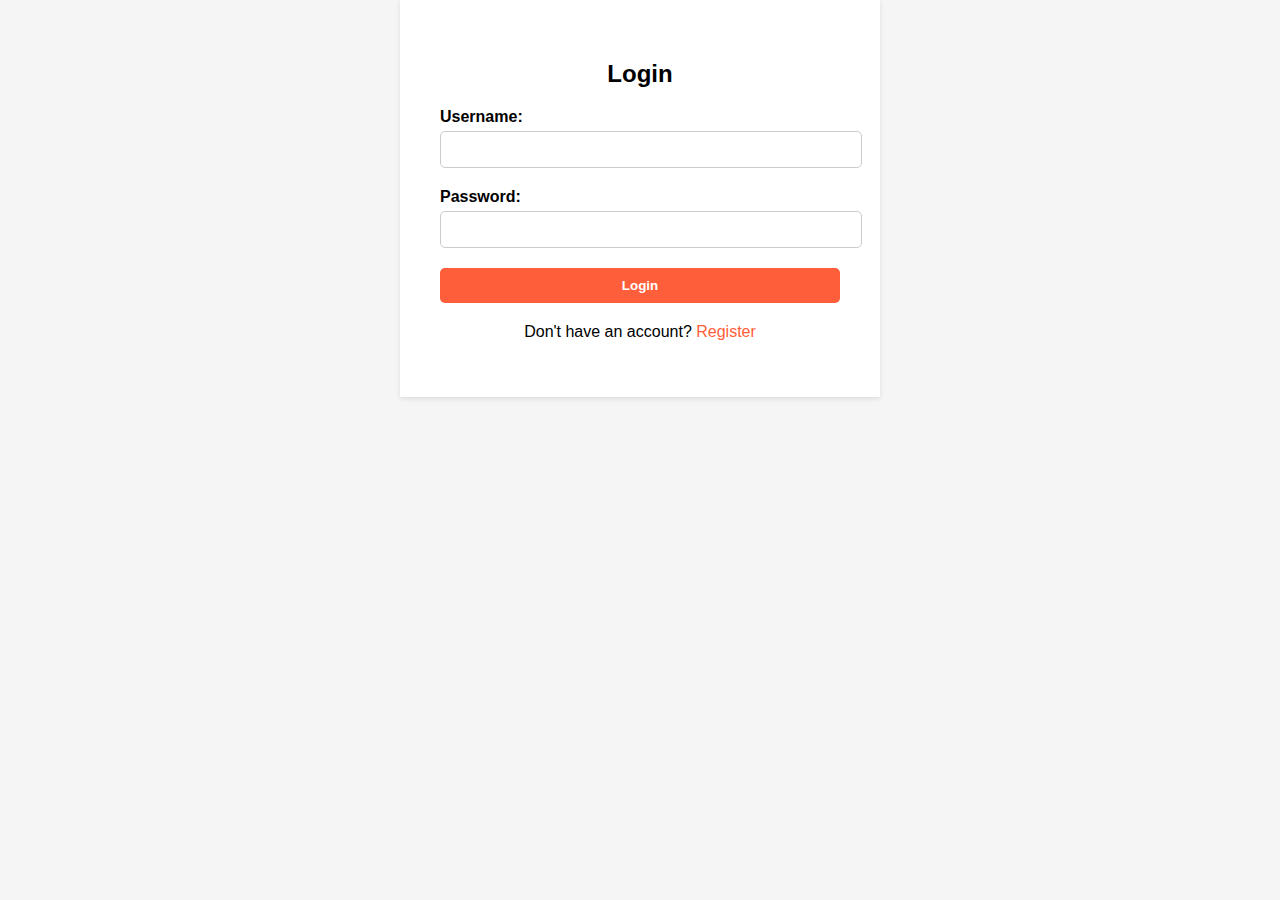
<file: task2/index.html>
<!DOCTYPE html>
<html lang="en">
<head>
  <meta charset="UTF-8">
  <meta name="viewport" content="width=device-width, initial-scale=1.0">
  <title>User Login</title>
  <link rel="stylesheet" href="styles.css">
</head>
<body>
  <div class="container">
    <form id="login-form">
      <h2>Login</h2>
      <div class="form-group">
        <label for="username">Username:</label>
        <input type="text" id="username" name="username" required>
      </div>
      <div class="form-group">
        <label for="password">Password:</label>
        <input type="password" id="password" name="password" required>
      </div>
      <button type="submit">Login</button>
    </form>
    <p>Don't have an account? <a href="register.html">Register</a></p>
  </div>
  
  <script src="script.js"></script>
</body>
</html>
</file>
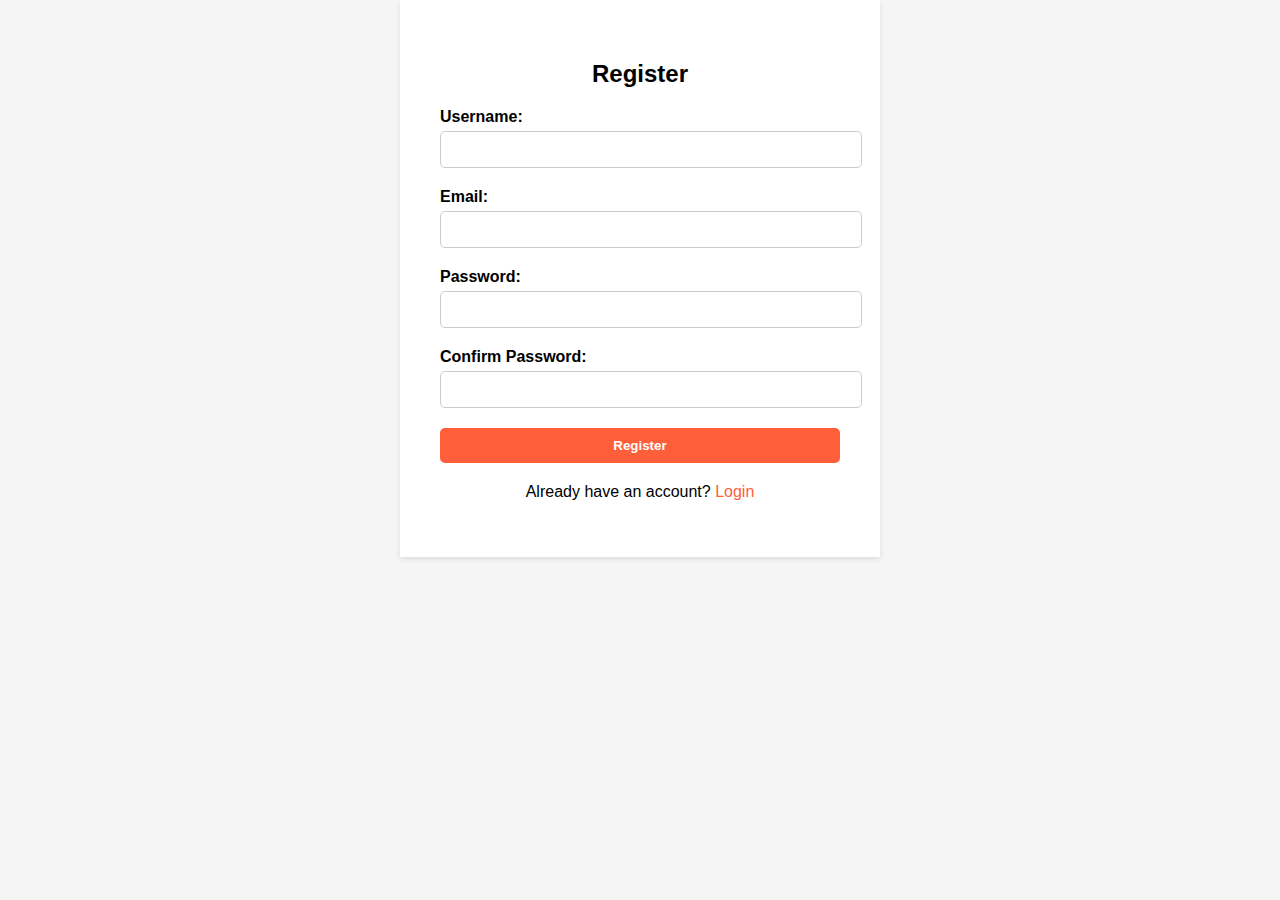
<file: task2/register.html>
<!DOCTYPE html>
<html lang="en">
<head>
  <meta charset="UTF-8">
  <meta name="viewport" content="width=device-width, initial-scale=1.0">
  <title>User Registration</title>
  <link rel="stylesheet" href="styles.css">
</head>
<body>
  <div class="container">
    <form id="register-form">
      <h2>Register</h2>
      <div class="form-group">
        <label for="username">Username:</label>
        <input type="text" id="username" name="username" required>
      </div>
      <div class="form-group">
        <label for="email">Email:</label>
        <input type="email" id="email" name="email" required>
      </div>
      <div class="form-group">
        <label for="password">Password:</label>
        <input type="password" id="password" name="password" required>
      </div>
      <div class="form-group">
        <label for="confirm-password">Confirm Password:</label>
        <input type="password" id="confirm-password" name="confirm-password" required>
      </div>
      <button type="submit">Register</button>
    </form>
    <p>Already have an account? <a href="index.html">Login</a></p>
  </div>
  
  <script src="script.js"></script>
</body>
</html>
</file>
<file: task2/styles.css>
/* styles.css */

body {
    font-family: Arial, sans-serif;
    background-color: #f5f5f5;
    margin: 0;
    padding: 0;
  }
  
  .container {
    max-width: 400px;
    margin: 0 auto;
    padding: 40px;
    background-color: #fff;
    box-shadow: 0 2px 5px rgba(0, 0, 0, 0.1);
    animation: fade-in 0.5s ease-in-out;
  }
  
  h2 {
    font-size: 24px;
    margin-bottom: 20px;
    text-align: center;
    animation: slide-up 0.5s ease-in-out;
  }
  
  .form-group {
    margin-bottom: 20px;
    animation: slide-up 0.5s ease-in-out;
  }
  
  label {
    display: block;
    font-weight: bold;
    margin-bottom: 5px;
    animation: slide-up 0.5s ease-in-out;
  }
  
  input {
    width: 100%;
    padding: 10px;
    border-radius: 5px;
    border: 1px solid #ccc;
    transition: border-color 0.3s ease-in-out;
    animation: slide-up 0.5s ease-in-out;
  }
  
  input:focus {
    border-color: #ff5e3a;
  }
  
  button {
    display: block;
    width: 100%;
    padding: 10px;
    background-color: #ff5e3a;
    color: #fff;
    border: none;
    border-radius: 5px;
    font-weight: bold;
    cursor: pointer;
    transition: background-color 0.3s ease-in-out;
    animation: slide-up 0.5s ease-in-out;
  }
  
  button:hover {
    background-color: #ff784d;
    transform: translateY(-2px);
    box-shadow: 0 2px 5px rgba(0, 0, 0, 0.2);
  }
  
  p {
    text-align: center;
    margin-top: 20px;
    animation: slide-up 0.5s ease-in-out;
  }
  
  a {
    color: #ff5e3a;
    text-decoration: none;
    transition: color 0.3s ease-in-out;
  }
  
  a:hover {
    color: #ff784d;
  }
  
  .error {
    color: #ff0000;
    font-size: 14px;
    margin-bottom: 10px;
    animation: slide-up 0.5s ease-in-out;
  }
  
  @keyframes fade-in {
    0% {
      opacity: 0;
    }
    100% {
      opacity: 1;
    }
  }
  
  @keyframes slide-up {
    0% {
      transform: translateY(20px);
      opacity: 0;
    }
    100% {
      transform: translateY(0);
      opacity: 1;
    }
  }
</file>
